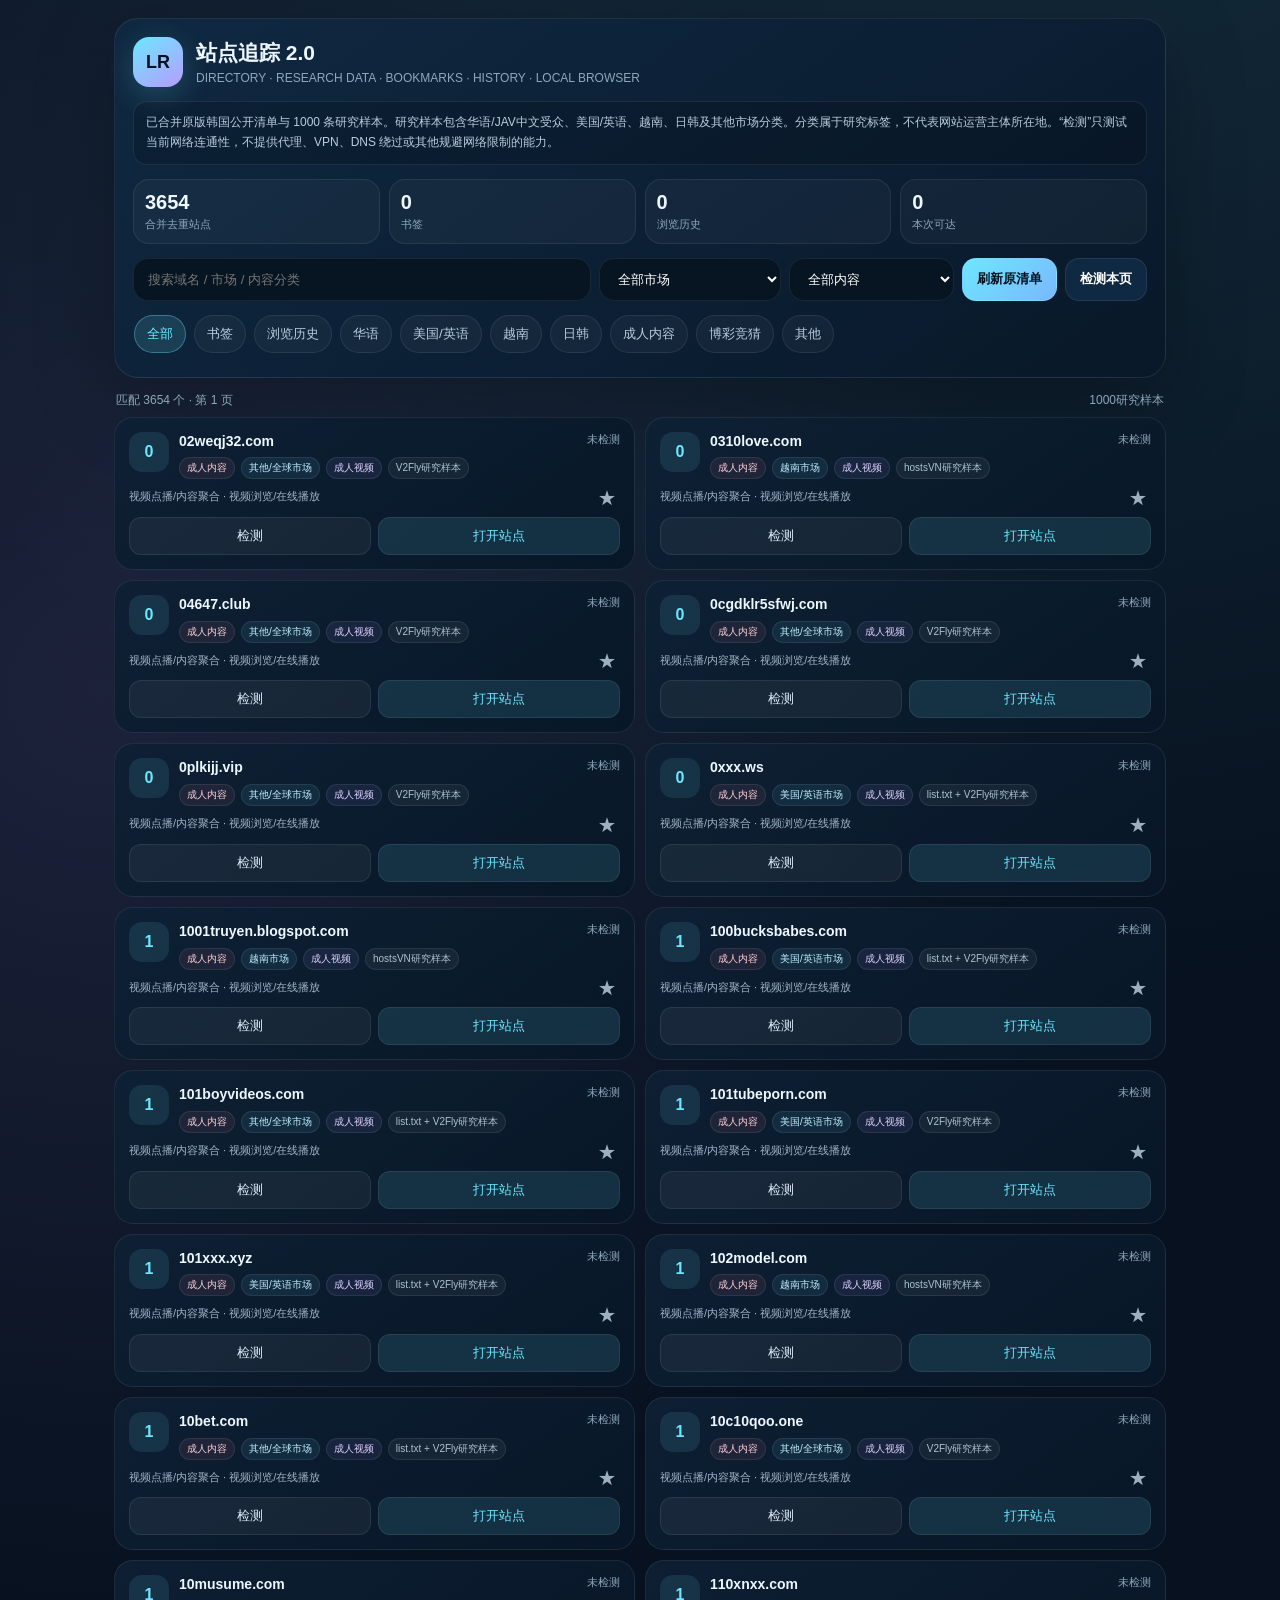
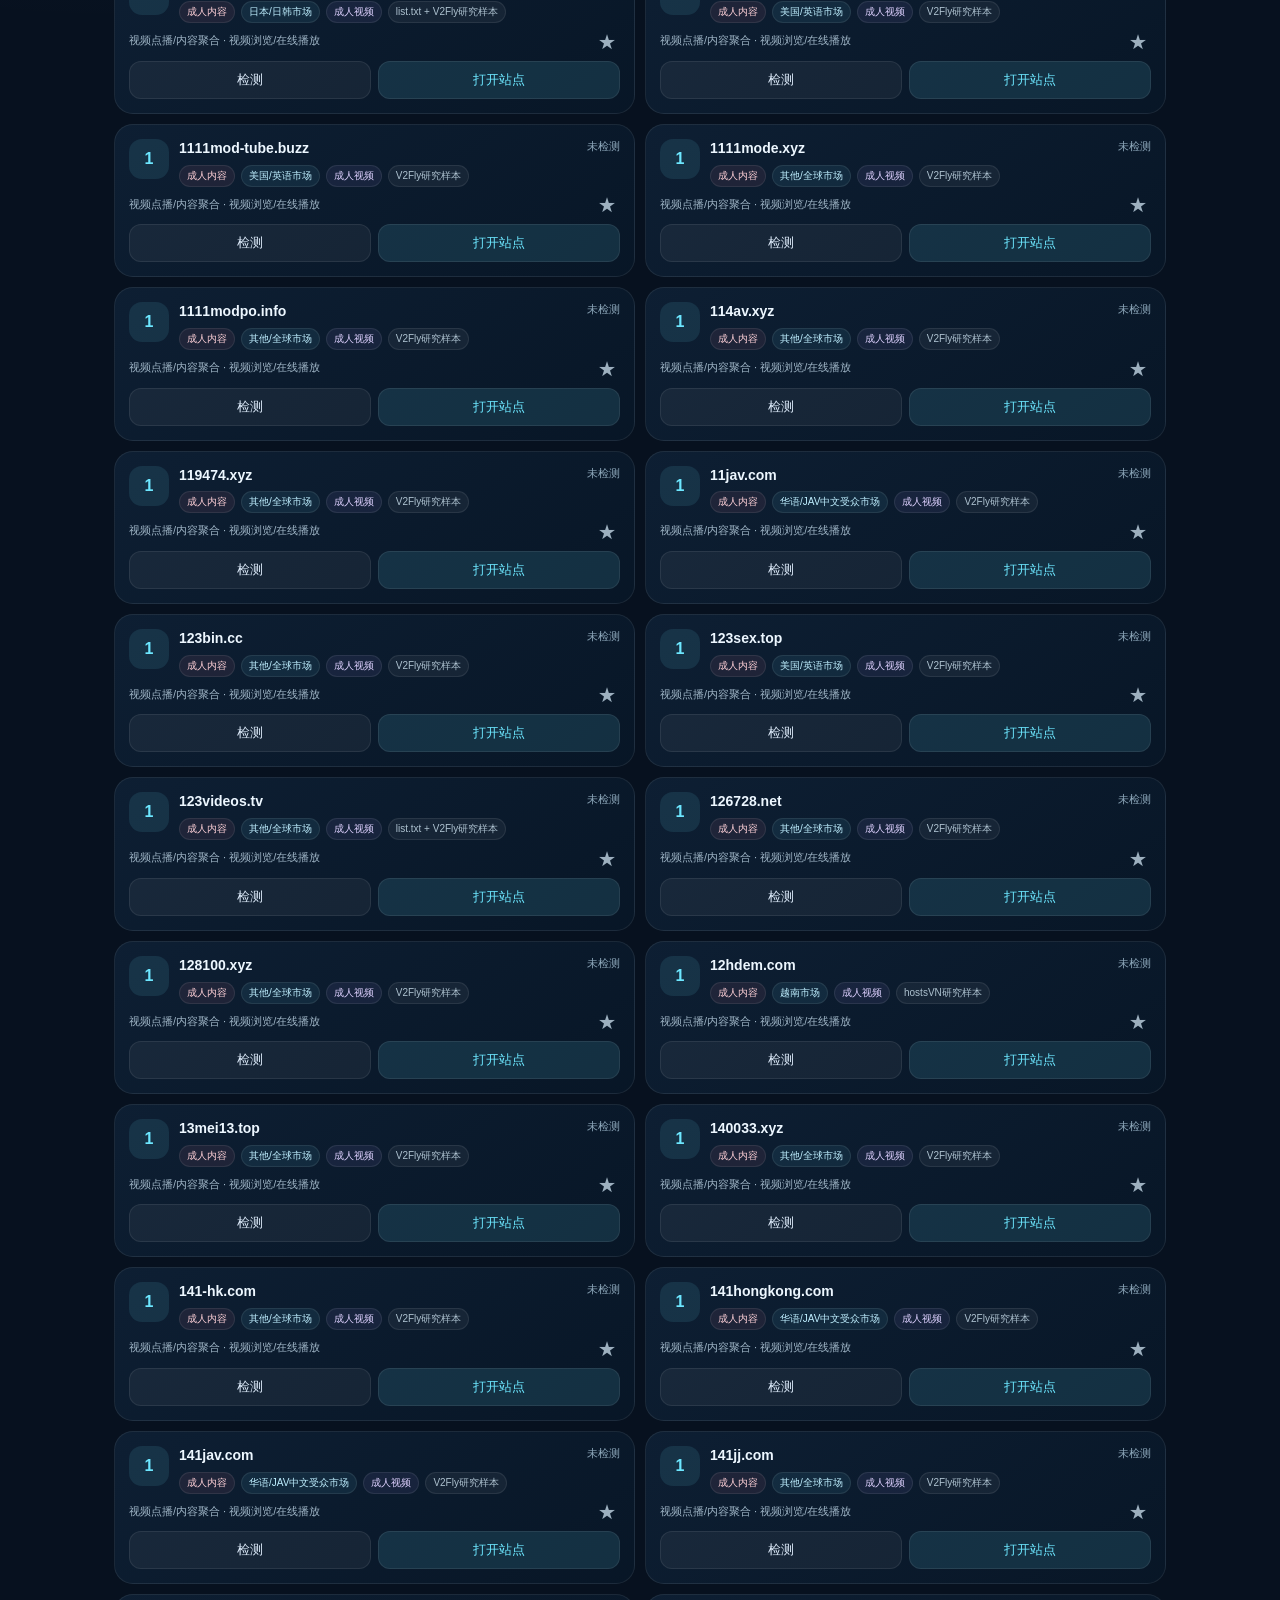
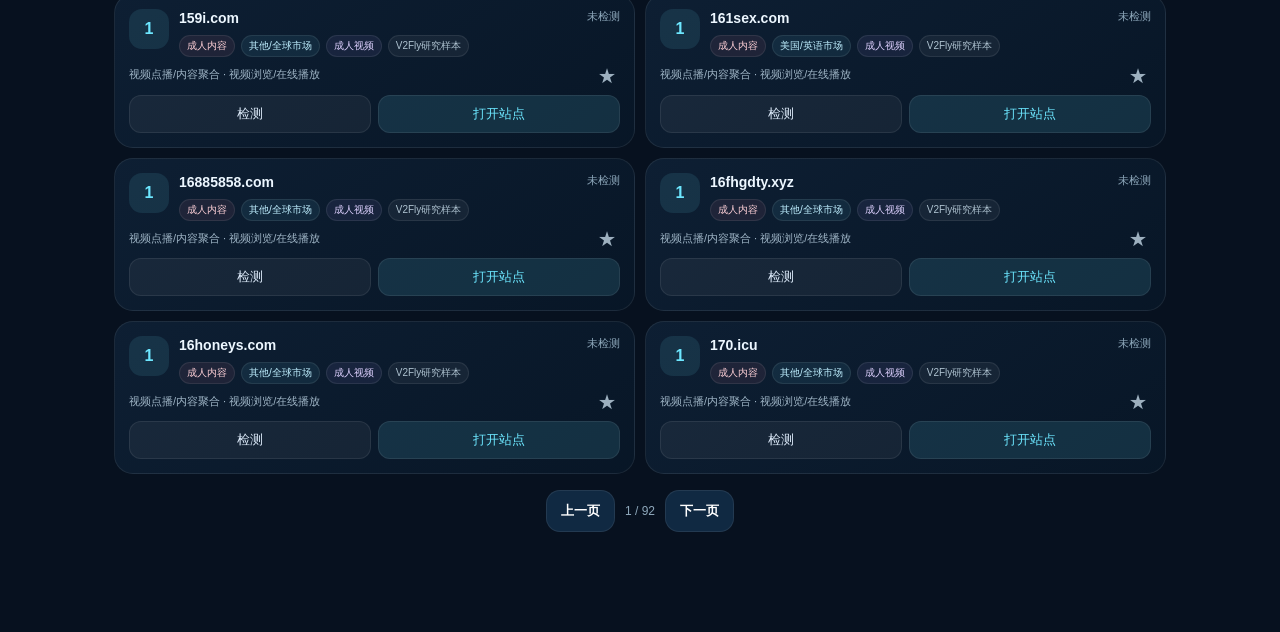
<file: app/src/main/assets/index.html>
<!doctype html>
<html lang="zh-CN">
<head>
<meta charset="utf-8">
<meta name="viewport" content="width=device-width,initial-scale=1,viewport-fit=cover">
<title>LR Site Tracker 2.0</title>
<style>
:root{--bg:#07111f;--panel:#0c1c2f;--panel2:#102942;--text:#edf7ff;--muted:#8ea8bb;--cyan:#6de7ff;--violet:#b69cff;--green:#83f1b3;--red:#ff8597;--amber:#ffd479;--line:rgba(255,255,255,.08)}
*{box-sizing:border-box}body{margin:0;background:radial-gradient(circle at 80% -10%,rgba(109,231,255,.14),transparent 32%),radial-gradient(circle at 8% 18%,rgba(182,156,255,.12),transparent 28%),var(--bg);color:var(--text);font-family:Inter,"PingFang SC","Microsoft YaHei",sans-serif;min-height:100vh}
.wrap{max-width:1080px;margin:auto;padding:18px 14px 100px}.hero{padding:18px;border:1px solid var(--line);background:linear-gradient(145deg,rgba(16,41,66,.96),rgba(9,24,41,.96));border-radius:24px;box-shadow:0 24px 80px rgba(0,0,0,.25)}
.brand{display:flex;align-items:center;gap:13px}.logo{width:50px;height:50px;border-radius:16px;background:linear-gradient(145deg,var(--cyan),var(--violet));display:grid;place-items:center;color:#07111f;font-weight:900;font-size:18px;box-shadow:0 8px 30px rgba(109,231,255,.2)}
h1{font-size:21px;margin:0}.sub{color:var(--muted);font-size:12px;margin-top:4px}.notice{margin-top:14px;color:#b9cddd;font-size:12px;line-height:1.65;background:rgba(0,0,0,.16);padding:11px 12px;border-radius:14px;border:1px solid var(--line)}
.stats{display:grid;grid-template-columns:repeat(4,1fr);gap:9px;margin-top:14px}.stat{background:rgba(255,255,255,.035);border:1px solid var(--line);border-radius:16px;padding:11px}.stat b{display:block;font-size:20px}.stat span{font-size:11px;color:var(--muted)}
.tools{display:flex;gap:8px;flex-wrap:wrap;margin-top:14px}.search,.select{background:#071522;border:1px solid var(--line);color:white;border-radius:15px;padding:12px 14px;outline:none}.search{flex:1;min-width:220px}.select{min-width:165px}.search:focus,.select:focus{border-color:rgba(109,231,255,.55)}
button{border:0;cursor:pointer}.btn{padding:11px 14px;border-radius:14px;background:var(--panel2);color:white;border:1px solid var(--line);font-weight:700}.btn.primary{background:linear-gradient(135deg,var(--cyan),#79b8ff);color:#06111e}.btn.danger{color:#ffd1d8;background:rgba(255,133,151,.08)}.btn:active{transform:translateY(1px)}
.chips{display:flex;gap:8px;overflow:auto;padding:14px 1px 6px;scrollbar-width:none}.chip{white-space:nowrap;background:rgba(255,255,255,.04);color:#b8cede;border:1px solid var(--line);padding:9px 12px;border-radius:999px}.chip.on{background:rgba(109,231,255,.14);color:var(--cyan);border-color:rgba(109,231,255,.35)}
.meta{display:flex;justify-content:space-between;align-items:center;margin:14px 2px 8px;color:var(--muted);font-size:12px;gap:12px}.grid{display:grid;grid-template-columns:repeat(2,minmax(0,1fr));gap:10px}
.card{position:relative;background:linear-gradient(145deg,rgba(14,32,52,.96),rgba(8,23,39,.96));border:1px solid var(--line);border-radius:19px;padding:14px;min-width:0}.row{display:flex;align-items:flex-start;gap:10px}.orb{width:40px;height:40px;border-radius:13px;display:grid;place-items:center;background:rgba(109,231,255,.10);color:var(--cyan);font-weight:900;flex:none}.domain{font-size:14px;font-weight:800;word-break:break-all;line-height:1.35}.path{font-size:10px;color:var(--muted);margin-top:3px;word-break:break-all;max-height:28px;overflow:hidden}.tags{display:flex;gap:6px;flex-wrap:wrap;margin-top:7px}.tag{font-size:10px;color:#aec2d0;background:rgba(255,255,255,.05);border:1px solid var(--line);padding:3px 7px;border-radius:99px}.tag.market{color:#bfefff;background:rgba(109,231,255,.08)}.tag.content{color:#ded1ff;background:rgba(182,156,255,.08)}.tag.risk{color:#ffd1d8;background:rgba(255,133,151,.08)}.status{margin-left:auto;font-size:11px;color:var(--muted);white-space:nowrap}.status.online{color:var(--green)}.status.offline{color:var(--red)}.status.checking{color:var(--amber)}
.detail{font-size:11px;color:#9eb4c5;line-height:1.5;margin-top:9px}.actions{display:flex;gap:7px;margin-top:12px}.small{flex:1;padding:9px 10px;border-radius:12px;background:rgba(255,255,255,.05);border:1px solid var(--line);color:#ddebfa}.small.open{background:rgba(109,231,255,.12);color:var(--cyan)}.star{position:absolute;right:12px;bottom:58px;color:#9db0bf;background:none;font-size:18px}.star.on{color:#ffd479}
.pager{display:flex;justify-content:center;align-items:center;gap:10px;margin-top:16px}.pager span{font-size:12px;color:var(--muted)}.empty{text-align:center;color:var(--muted);padding:48px 10px;grid-column:1/-1}.toast{position:fixed;left:50%;bottom:24px;transform:translateX(-50%) translateY(40px);opacity:0;background:#eaf8ff;color:#07111f;padding:10px 14px;border-radius:12px;font-weight:700;font-size:12px;transition:.25s;z-index:9;max-width:84%;text-align:center}.toast.show{opacity:1;transform:translateX(-50%) translateY(0)}
@media(max-width:760px){.stats{grid-template-columns:repeat(2,1fr)}.grid{grid-template-columns:1fr}.wrap{padding-left:10px;padding-right:10px}.hero{border-radius:20px}.tools .btn{flex:1}.search{flex-basis:100%}.select{flex:1;min-width:145px}.meta{align-items:flex-start;flex-direction:column}}
</style>
</head>
<body>
<div class="wrap">
<section class="hero">
  <div class="brand"><div class="logo">LR</div><div><h1>站点追踪 2.0</h1><div class="sub">DIRECTORY · RESEARCH DATA · BOOKMARKS · HISTORY · LOCAL BROWSER</div></div></div>
  <div class="notice">已合并原版韩国公开清单与 1000 条研究样本。研究样本包含华语/JAV中文受众、美国/英语、越南、日韩及其他市场分类。分类属于研究标签，不代表网站运营主体所在地。“检测”只测试当前网络连通性，不提供代理、VPN、DNS 绕过或其他规避网络限制的能力。</div>
  <div class="stats">
    <div class="stat"><b id="total">0</b><span>合并去重站点</span></div>
    <div class="stat"><b id="favCount">0</b><span>书签</span></div>
    <div class="stat"><b id="historyCount">0</b><span>浏览历史</span></div>
    <div class="stat"><b id="onlineCount">0</b><span>本次可达</span></div>
  </div>
  <div class="tools">
    <input id="search" class="search" placeholder="搜索域名 / 市场 / 内容分类">
    <select id="marketFilter" class="select"><option value="">全部市场</option></select>
    <select id="contentFilter" class="select"><option value="">全部内容</option></select>
    <button class="btn primary" id="refresh">刷新原清单</button>
    <button class="btn" id="checkPage">检测本页</button>
    <button class="btn danger" id="clearHistory" style="display:none">清空历史</button>
  </div>
  <div class="chips" id="chips"></div>
</section>
<div class="meta"><span id="resultText">加载中…</span><span id="sourceText">3 个内置数据源</span></div>
<main class="grid" id="grid"></main>
<div class="pager"><button class="btn" id="prev">上一页</button><span id="pageInfo">1 / 1</span><button class="btn" id="next">下一页</button></div>
</div>
<div class="toast" id="toast"></div>
<script>
(function(){
  var views=["全部","书签","浏览历史","华语","美国/英语","越南","日韩","成人内容","博彩竞猜","其他"];
  var state={sites:[],query:"",view:"全部",page:1,pageSize:40,status:{},market:"",content:"",remote:false};
  var fav=new Set(JSON.parse(localStorage.getItem("lr_favs")||"[]"));
  var cached=JSON.parse(localStorage.getItem("lr_lists_cache")||"null");
  var historyCache=[];
  var siteMap=new Map();

  function toast(t){var el=document.getElementById("toast");el.textContent=t;el.classList.add("show");setTimeout(function(){el.classList.remove("show")},1800)}
  function esc(t){return String(t==null?"":t).replace(/[&<>"']/g,function(c){return {"&":"&amp;","<":"&lt;",">":"&gt;",'"':"&quot;","'":"&#39;"}[c]})}
  function cleanLines(t){return String(t||"").split(/\r?\n/).map(function(x){return x.trim().toLowerCase().replace(/^https?:\/\//,"").replace(/\/.*$/,"")}).filter(function(x){return /^[a-z0-9.-]+(:\d{1,5})?$/.test(x)})}
  function readAsset(name){
    try{if(window.Android&&Android.readAsset){var s=Android.readAsset(name);if(s)return Promise.resolve(s)}}catch(e){}
    return fetch(name).then(function(r){if(!r.ok)throw new Error("asset");return r.text()});
  }
  function generalCategory(d){
    var a=["porn","xxx","sex","hentai","jav","nude","naked","erotic","boob","milf","camgirl","camsoda","cam4","gay","lesbian","fuck","slut","adult","bdsm","fetish","brazzers","playboy","jizz","pussy"];
    var g=["bet","casino","poker","sportsbook","1xbet","bwin","sbobet","lotto","toto","gambl","slot"];
    var f=["forex","exness","iqoption","binaryoption","trading","broker","fxpro"];
    var b=["torrent","magnet","tracker","thepirate","nyaa","bt.","bt-","javtorrent"];
    var m=["manga","webtoon","anime","comic","video","movie","stream","tube","tv","doujin","toon","av"];
    var c=["forum","community","board","bbs","gallery"];
    var n=["news","dprk","korea-dpr","uriminzokkiri","rodong"];
    if(a.some(function(k){return d.indexOf(k)>=0}))return "成人内容";
    if(g.some(function(k){return d.indexOf(k)>=0}))return "博彩竞猜";
    if(f.some(function(k){return d.indexOf(k)>=0}))return "金融交易";
    if(b.some(function(k){return d.indexOf(k)>=0}))return "BT下载";
    if(n.some(function(k){return d.indexOf(k)>=0}))return "新闻政治";
    if(c.some(function(k){return d.indexOf(k)>=0}))return "论坛社区";
    if(m.some(function(k){return d.indexOf(k)>=0}))return "漫画视频";
    return "其他";
  }
  function parseResearch(t){
    var lines=String(t||"").split(/\r?\n/),out=[];
    for(var i=1;i<lines.length;i++){
      if(!lines[i].trim())continue;
      var p=lines[i].split("\t");
      if(p.length<6)continue;
      out.push({domain:p[0],market:p[1],content:p[2],purpose:p[3],behavior:p[4],sources:[p[5]+"研究样本"],cat:"成人内容",research:true});
    }
    return out;
  }
  function addSite(map,s){
    var old=map.get(s.domain);
    if(!old){map.set(s.domain,s);return}
    (s.sources||[]).forEach(function(x){if(old.sources.indexOf(x)<0)old.sources.push(x)});
    if(s.research){old.market=s.market;old.content=s.content;old.purpose=s.purpose;old.behavior=s.behavior;old.research=true;old.cat="成人内容"}
  }
  function mergeAll(a,b,research){
    var map=new Map();
    a.forEach(function(d){addSite(map,{domain:d,sources:["list.txt"],cat:generalCategory(d),market:"",content:"",purpose:"",behavior:""})});
    b.forEach(function(d){addSite(map,{domain:d,sources:["kr.list"],cat:generalCategory(d),market:"",content:"",purpose:"",behavior:""})});
    research.forEach(function(s){addSite(map,s)});
    state.sites=Array.from(map.values()).sort(function(x,y){return x.domain.localeCompare(y.domain)});
    siteMap=map;state.page=1;populateFilters();loadHistory();render();
  }
  function populateFilters(){
    var markets=[],contents=[];
    state.sites.forEach(function(s){if(s.market&&markets.indexOf(s.market)<0)markets.push(s.market);if(s.content&&contents.indexOf(s.content)<0)contents.push(s.content)});
    var mf=document.getElementById("marketFilter"),cf=document.getElementById("contentFilter");
    mf.innerHTML='<option value="">全部市场</option>'+markets.sort().map(function(x){return '<option>'+esc(x)+'</option>'}).join("");
    cf.innerHTML='<option value="">全部内容</option>'+contents.sort().map(function(x){return '<option>'+esc(x)+'</option>'}).join("");
  }
  function getHistory(){
    try{if(window.Android&&Android.getHistory)return JSON.parse(Android.getHistory()||"[]")}catch(e){}
    return JSON.parse(localStorage.getItem("lr_history_fallback")||"[]");
  }
  function loadHistory(){historyCache=getHistory();document.getElementById("historyCount").textContent=historyCache.length}
  function historySites(){
    loadHistory();
    return historyCache.map(function(h){
      var domain="";
      try{domain=(new URL(h.url)).host.toLowerCase()}catch(e){}
      var base=siteMap.get(domain)||{domain:domain||h.url,sources:["浏览历史"],cat:generalCategory(domain||""),market:"",content:"",purpose:"",behavior:""};
      var s=Object.assign({},base);
      s.historyUrl=h.url;s.historyTitle=h.title||"";s.historyTime=h.time||0;s.fromHistory=true;return s;
    }).filter(function(s){return s.domain});
  }
  async function loadLocal(){
    var base;
    if(cached&&cached.list&&cached.kr)base=Promise.resolve([cached.list,cached.kr]);
    else base=Promise.all([readAsset("list.txt"),readAsset("kr.list")]).then(function(t){return [cleanLines(t[0]),cleanLines(t[1])]});
    var r=await Promise.all([base,readAsset("research1000.tsv")]);
    mergeAll(r[0][0],r[0][1],parseResearch(r[1]));
    document.getElementById("sourceText").textContent=(cached&&cached.remote?"已缓存上游原清单 + ":"")+"1000研究样本";
  }
  async function refreshRemote(){
    var btn=document.getElementById("refresh");btn.disabled=true;btn.textContent="同步中…";
    try{
      var urls=["https://raw.githubusercontent.com/wpzzz/blocked-sites-in-south-korea/main/list.txt","https://raw.githubusercontent.com/wpzzz/blocked-sites-in-south-korea/main/kr.list"];
      var r=await Promise.all(urls.map(function(u){return fetch(u+"?t="+Date.now(),{cache:"no-store"})}));
      if(!r[0].ok||!r[1].ok)throw new Error("HTTP");
      var t=await Promise.all([r[0].text(),r[1].text()]);
      var data={list:cleanLines(t[0]),kr:cleanLines(t[1]),remote:true,time:Date.now()};
      localStorage.setItem("lr_lists_cache",JSON.stringify(data));cached=data;state.remote=true;
      var research=parseResearch(await readAsset("research1000.tsv"));mergeAll(data.list,data.kr,research);
      document.getElementById("sourceText").textContent="上游原清单已同步 + 1000研究样本";toast("原清单已更新");
    }catch(e){toast("同步失败，继续使用本地数据")}
    btn.disabled=false;btn.textContent="刷新原清单";
  }
  function viewMatch(s){
    if(state.view==="书签")return fav.has(s.domain);
    if(state.view==="华语")return s.market&&s.market.indexOf("华语")>=0;
    if(state.view==="美国/英语")return s.market&&s.market.indexOf("美国/英语")>=0;
    if(state.view==="越南")return s.market&&s.market.indexOf("越南")>=0;
    if(state.view==="日韩")return s.market&&s.market.indexOf("日韩")>=0;
    if(state.view==="成人内容")return s.cat==="成人内容";
    if(state.view==="博彩竞猜")return s.cat==="博彩竞猜";
    if(state.view==="其他")return s.cat!=="成人内容"&&s.cat!=="博彩竞猜";
    return true;
  }
  function filtered(){
    var list=state.view==="浏览历史"?historySites():state.sites.slice();
    var q=state.query;
    return list.filter(function(s){
      if(state.view!=="浏览历史"&&!viewMatch(s))return false;
      if(state.market&&s.market!==state.market)return false;
      if(state.content&&s.content!==state.content)return false;
      if(q){
        var hay=[s.domain,s.market,s.content,s.purpose,s.behavior,s.historyTitle,s.historyUrl].join(" ").toLowerCase();
        if(hay.indexOf(q)<0)return false;
      }
      return true;
    });
  }
  function risky(s){return s.cat==="成人内容"||s.cat==="博彩竞猜"}
  function openSite(s){
    if(risky(s)&&!confirm("该条目可能包含"+s.cat+"或其他高风险内容。\n\n仍要打开 "+s.domain+" 吗？"))return;
    if(s.fromHistory&&s.historyUrl&&window.Android&&Android.openUrl)Android.openUrl(s.historyUrl);
    else if(window.Android&&Android.openSite)Android.openSite(s.domain);
    else window.open(s.historyUrl||("https://"+s.domain),"_blank");
  }
  function toggleFav(d){if(fav.has(d))fav.delete(d);else fav.add(d);localStorage.setItem("lr_favs",JSON.stringify(Array.from(fav)));render()}
  function checkSite(s){
    var id="r"+Date.now()+Math.random().toString(16).slice(2);state.status[s.domain]={state:"checking",text:"检测中"};render();
    if(window.Android&&Android.checkSite)Android.checkSite(s.domain,id);else{state.status[s.domain]={state:"offline",text:"仅 APK 支持"};render()}
  }
  window.onSiteCheckResult=function(id,domain,st,code,ms,proto){state.status[domain]={state:st,text:st==="online"?(code+" · "+ms+"ms"):"不可达"};render()}
  function fmtTime(ms){if(!ms)return "";try{return new Date(ms).toLocaleString("zh-CN",{hour12:false})}catch(e){return ""}}
  function render(){
    loadHistory();
    var list=filtered(),pages=Math.max(1,Math.ceil(list.length/state.pageSize));if(state.page>pages)state.page=pages;
    var start=(state.page-1)*state.pageSize,chunk=list.slice(start,start+state.pageSize),grid=document.getElementById("grid");
    document.getElementById("total").textContent=state.sites.length;
    document.getElementById("favCount").textContent=fav.size;
    document.getElementById("onlineCount").textContent=Object.values(state.status).filter(function(x){return x.state==="online"}).length;
    document.getElementById("resultText").textContent=(state.view==="浏览历史"?"历史 ":"匹配 ")+list.length+" 个 · 第 "+state.page+" 页";
    document.getElementById("pageInfo").textContent=state.page+" / "+pages;
    document.getElementById("clearHistory").style.display=state.view==="浏览历史"?"inline-block":"none";
    grid.innerHTML="";
    if(!chunk.length){grid.innerHTML='<div class="empty">没有匹配结果</div>';return}
    chunk.forEach(function(s){
      var c=document.createElement("article");c.className="card";
      var st=state.status[s.domain]||{state:"idle",text:"未检测"};
      var tags='<span class="tag '+(risky(s)?"risk":"")+'">'+esc(s.cat)+'</span>';
      if(s.market)tags+='<span class="tag market">'+esc(s.market)+'</span>';
      if(s.content)tags+='<span class="tag content">'+esc(s.content)+'</span>';
      if(s.sources&&s.sources.length)tags+='<span class="tag">'+esc(s.sources.join(" + "))+'</span>';
      var detail="";
      if(s.purpose||s.behavior)detail='<div class="detail">'+esc(s.purpose||"")+(s.behavior?" · "+esc(s.behavior):"")+'</div>';
      if(s.fromHistory)detail='<div class="detail">'+esc(fmtTime(s.historyTime))+(s.historyTitle?" · "+esc(s.historyTitle):"")+'</div>';
      c.innerHTML='<div class="row"><div class="orb">'+esc(s.domain.charAt(0).toUpperCase())+'</div><div style="min-width:0"><div class="domain">'+esc(s.domain)+'</div>'+(s.fromHistory&&s.historyUrl?'<div class="path">'+esc(s.historyUrl)+'</div>':'')+'<div class="tags">'+tags+'</div></div><div class="status '+st.state+'">'+esc(st.text)+'</div></div>'+detail+'<button class="star '+(fav.has(s.domain)?"on":"")+'" title="书签">★</button><div class="actions"><button class="small check">检测</button><button class="small open">'+(s.fromHistory?"再次打开":"打开站点")+'</button></div>';
      c.querySelector(".star").onclick=function(){toggleFav(s.domain)};
      c.querySelector(".check").onclick=function(){checkSite(s)};
      c.querySelector(".open").onclick=function(){openSite(s)};
      grid.appendChild(c);
    })
  }
  var chips=document.getElementById("chips");
  views.forEach(function(v){var b=document.createElement("button");b.className="chip"+(v==="全部"?" on":"");b.textContent=v;b.onclick=function(){state.view=v;state.page=1;Array.from(chips.children).forEach(function(x){x.classList.remove("on")});b.classList.add("on");render()};chips.appendChild(b)});
  document.getElementById("search").oninput=function(e){state.query=e.target.value.trim().toLowerCase();state.page=1;render()};
  document.getElementById("marketFilter").onchange=function(e){state.market=e.target.value;state.page=1;render()};
  document.getElementById("contentFilter").onchange=function(e){state.content=e.target.value;state.page=1;render()};
  document.getElementById("refresh").onclick=refreshRemote;
  document.getElementById("checkPage").onclick=function(){var list=filtered(),start=(state.page-1)*state.pageSize;list.slice(start,start+Math.min(state.pageSize,20)).forEach(function(s,i){setTimeout(function(){checkSite(s)},i*120)});toast("开始检测本页前 20 个站点")};
  document.getElementById("clearHistory").onclick=function(){if(!confirm("确定清空全部浏览历史吗？"))return;try{if(window.Android&&Android.clearHistory)Android.clearHistory();else localStorage.removeItem("lr_history_fallback")}catch(e){}historyCache=[];state.page=1;render();toast("浏览历史已清空")};
  document.getElementById("prev").onclick=function(){if(state.page>1){state.page--;render();window.scrollTo(0,0)}};
  document.getElementById("next").onclick=function(){var p=Math.ceil(filtered().length/state.pageSize);if(state.page<p){state.page++;render();window.scrollTo(0,0)}};
  window.addEventListener("focus",function(){loadHistory();if(state.view==="浏览历史")render()});
  document.addEventListener("visibilitychange",function(){if(!document.hidden){loadHistory();if(state.view==="浏览历史")render()}});
  loadLocal().catch(function(e){document.getElementById("grid").innerHTML='<div class="empty">本地清单加载失败</div>';document.getElementById("resultText").textContent="加载失败"});
})();
</script>
</body></html>
</file>
